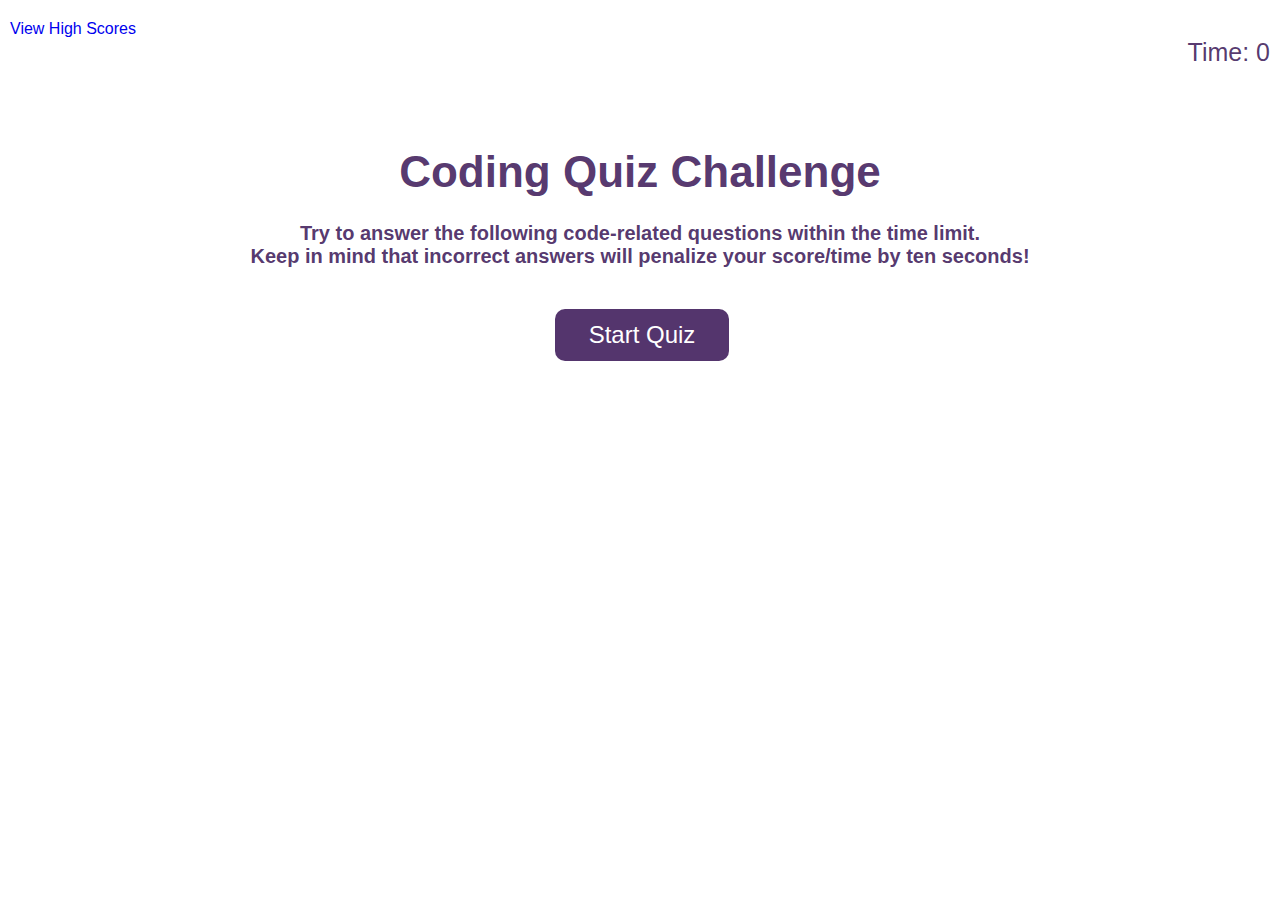
<file: index.html>
<!DOCTYPE html>
<html lang="en">
<head>
    <meta charset="UTF-8">
    <meta http-equiv="X-UA-Compatible" content="IE=edge">
    <meta name="viewport" content="width=device-width, initial-scale=1.0">
    <link rel="stylesheet" href="./assets/css/style.css">
    <title>Quiz Challenge</title>
</head>
<body>
    <header>
       <a href="highscore.html">View High Scores</a>
       <div class="countdown-container">
           <span id="timer">Time: 0</span>
       </div> 
    </header>
    <section id="quiz-container" class="show">
        <div class="challenge-header">
            <h1><strong>Coding Quiz Challenge</strong></h1>
        </div>
        <div class="directions">
            <p>
                Try to answer the following code-related questions within the time limit. </br>
                Keep in mind that incorrect answers will penalize your score/time by ten seconds!
            </p>
        </div>
        <div class="start">
            <button id="start-btn" class="start-btn btn" onclick="startQuiz()">Start Quiz</button>
        </div>
    </section>
    <section id="question-section" class="hide">
        
            <div id="answer-buttons" class="btn-grid">
                <button class="btn1">Answer 1</button>
                <button class="btn2">Answer 2</button>
                <button class="btn3">Answer 3</button>
                <button class="btn4">Answer 4</button>
            </div>
            <div class="row">
                <div id="choices"></div>
                <div id="feedback"></div>
            </div>
    </section>
    <section id="highscore-section" class="hide">
        <div class="row">
            <div id="high-score">
                <h2>All done!</h2>
                <h3>Your final score is <span id="final-score">0</span></h3>
                <label for="initials-area">Enter initials:</label>
                <input type="text" name="initials-area" maxlength="4" id="initials">
                <button id="submit-button" type="button" onclick="saveHighscore()">Submit</button>
            </div>
        </div>
    </section>

    <script src="./assets/js/script.js"></script>
</body>
</html>
</file>
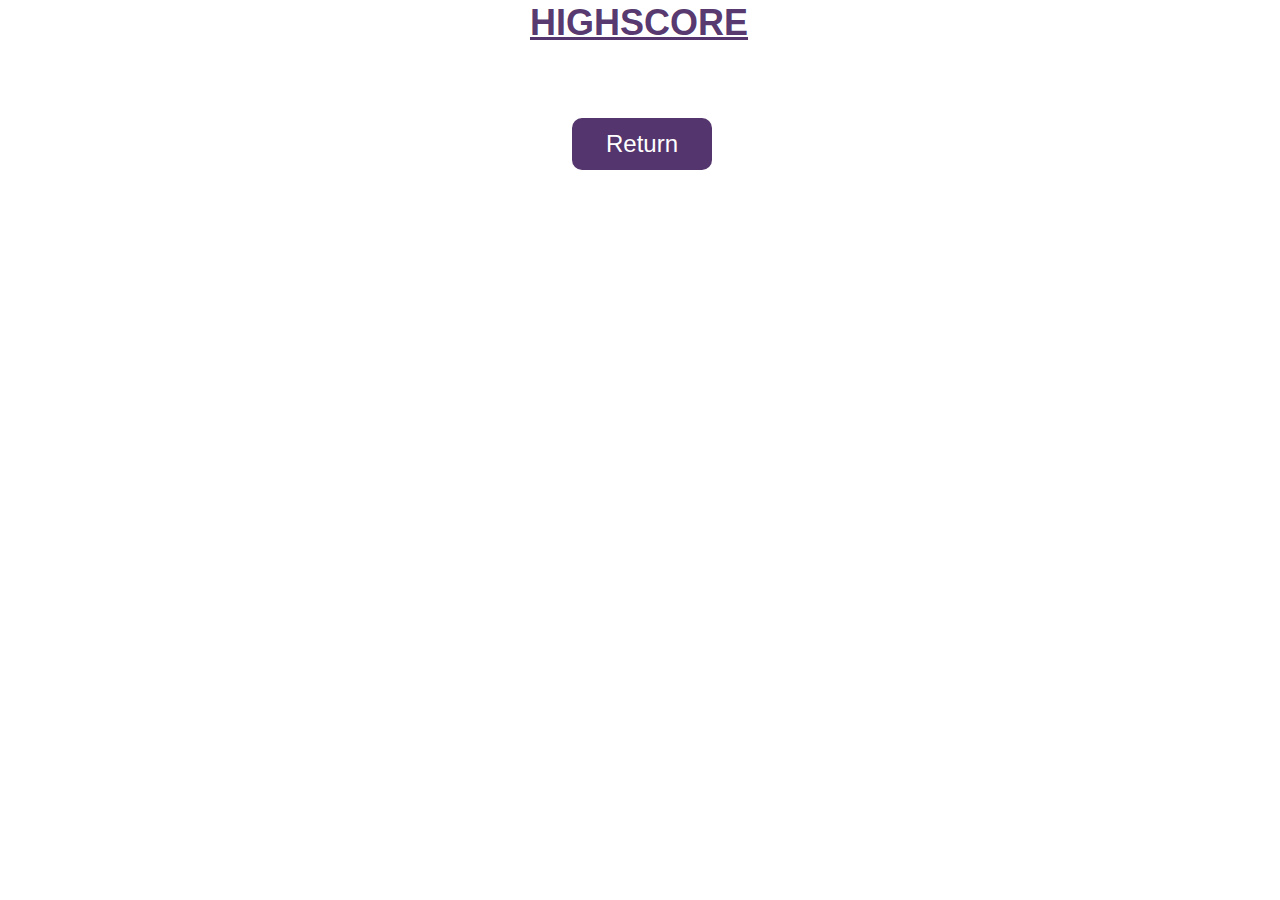
<file: highscore.html>
<!DOCTYPE html>
<html lang="en">

<head>
    <meta charset="UTF-8">
    <meta http-equiv="X-UA-Compatible" content="IE=edge">
    <meta name="viewport" content="width=device-width, initial-scale=1.0">
    <link rel="stylesheet" href="./assets/css/style.css">
    <title>Highscores</title>
</head>

<body class="two">
    <table class="leaderboard">
        <tr id="score">
            <th>
                HIGHSCORE
            </th>
        </tr>
        <tr  >
            <td id="i0"></td>
            <td id="s0"></td>
        </tr>
        <tr  >
            <td id="i1"></td>
            <td id="s1"></td>
        </tr>
        <tr  >
            <td id="i2"></td>
            <td id="s2"></td>
        </tr>
    </table>
    <script src="./assets/js/script.js"></script>
    <script src="./assets/js/highscores.js"></script>
</body>
<footer>
    <div class="high-footer">
    <a href="index.html"><button class="return">Return</button></a>
    </div>
</footer>


</html>
</file>
<file: assets/css/style.css>
* {
    margin: 0;
    padding: 0;
    
}
body, .two {
    font-family: 'Open Sans', sans-serif;
}
#quiz-container {
   display: flex;
   flex-wrap: wrap;
   justify-content: space-around;
   flex-direction: column;
   width: 100%;
   padding-top: 70px;
   color: rgba(50, 13, 80, 0.835);
   font-size: 30px;
   font-weight: bold;
   animation: mymove 3s infinite;
}
@keyframes mymove {
    50% {text-shadow: 10px 20px 30px purple;}
}
.challenge-header {
    text-align: center;
    width: 100%;
    margin: auto;
    font-size: 22px;
}
.directions {
    text-align: center;
    width: 100%;
    margin: auto;
    padding-top: 25px;
}
.directions p {
    display: flex;
    justify-content: center;
    flex-direction: column;
    font-size: 20px;
    font-weight: bold;
}
.start {
    text-align: center;
    padding-top: 25px;
}
.btn {
    margin: auto;
    border: none;
    border-radius: 10px;
    background-color: rgba(50, 13, 80, 0.835);
    color: #fff;
    margin: 16px 16px 16px 20px;
    padding: 14px 34px;
    line-height: 24px;
    font-size: 24px;
    cursor: pointer;

}
header {
    padding-top: 20px;
}
header a:link {
    text-decoration: none;
    padding-left: 10px;
}
.hide {
    display: none;
}
#questions {
    display: flex;
    flex-wrap: wrap;
    justify-content: center;
}
.btn-grid {
    display: grid;
    grid-template-columns: repeat(2, auto);
    gap: 20px;
    margin: 20px 40px;
}
.choice {
    background-color: rgba(50, 13, 80, 0.835);
    color: white;
    font-size: 28px;
}
.countdown-container {
    text-align: right;
    margin-bottom: 10px;
    padding-right: 10px;
}
#timer {
    font-size: 25px;
    color: rgba(50, 13, 80, 0.835);
}
.leaderboard {
    display: flex;
    justify-content: center;
    color: rgba(50, 13, 80, 0.835);
    font-size: 36px;
}
.leaderboard th {
    text-decoration: underline;
    padding-bottom: 25px;
    animation: mymove 3s infinite;
}
.high-footer {
    display: flex;
    justify-content: center;
    margin-top: 25px;
}
.return {
    margin: auto;
    border: none;
    border-radius: 10px;
    background-color: rgba(50, 13, 80, 0.835);
    color: #fff;
    margin: 16px 16px 16px 20px;
    padding: 14px 34px;
    line-height: 24px;
    font-size: 24px;
    cursor: pointer;
}
</file>
